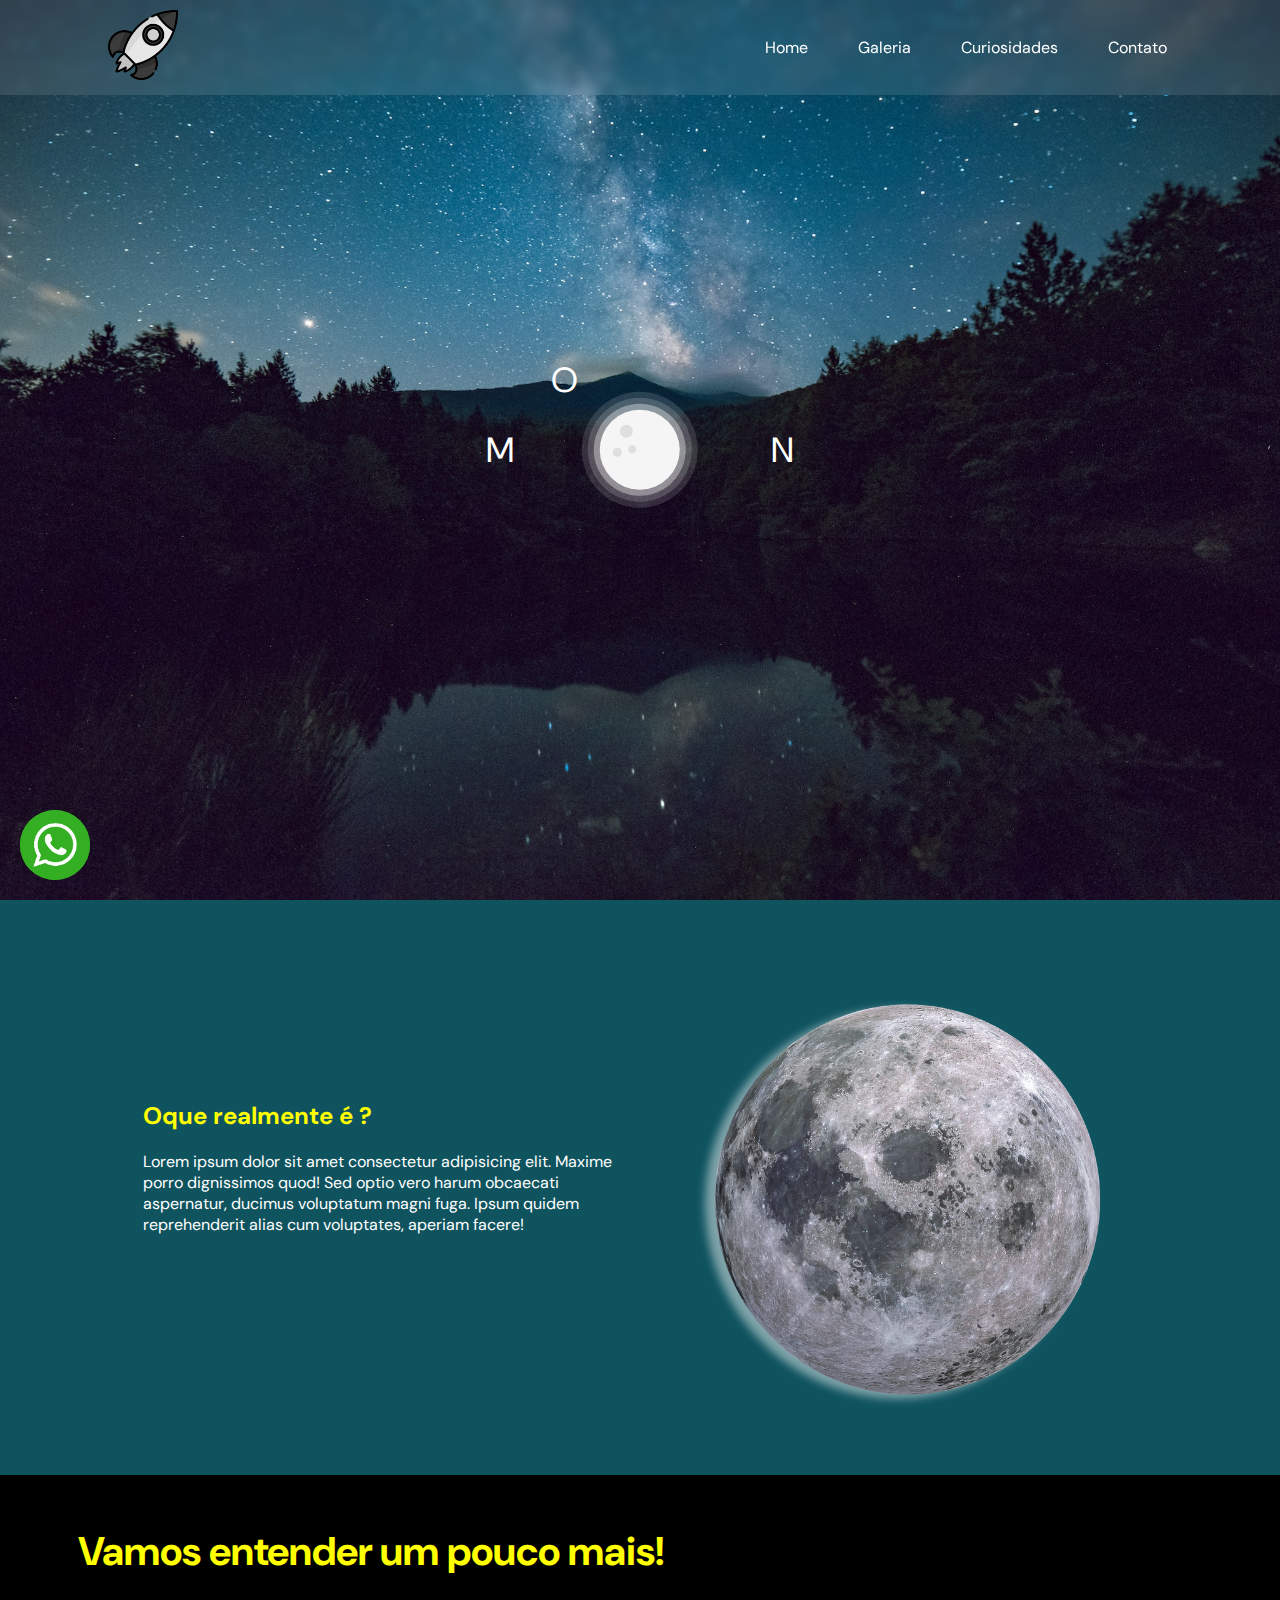
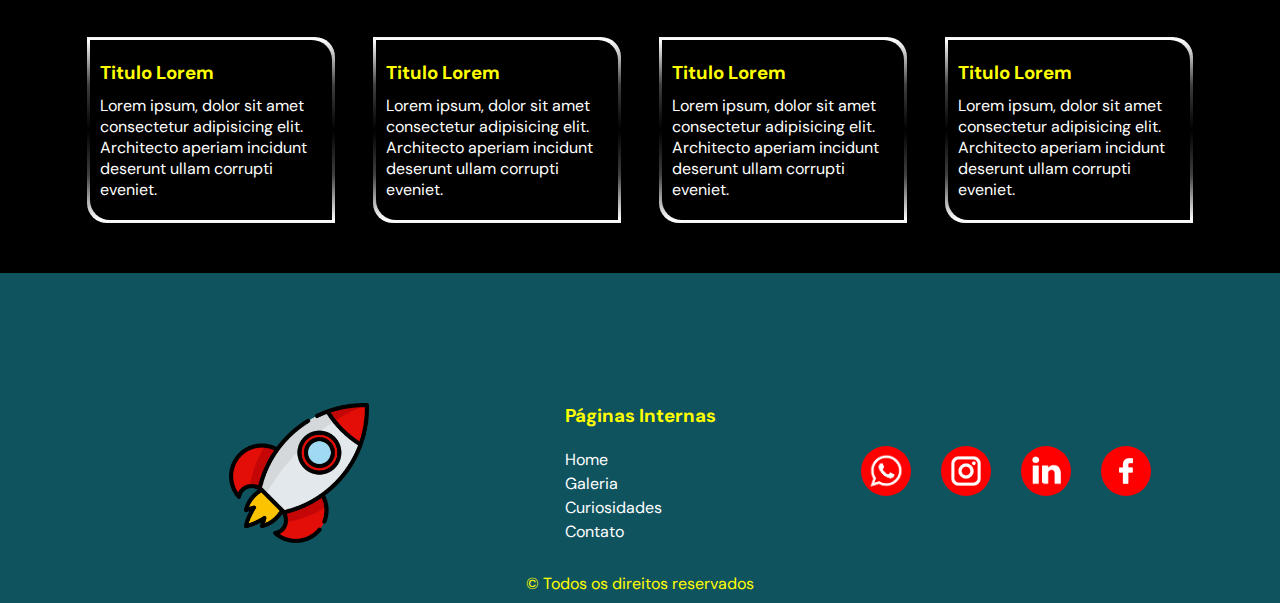
<file: index.html>
<!DOCTYPE html>
<html lang="pt-br">
  <head>
    <meta charset="UTF-8" />
    <link
      rel="shortcut icon"
      href="./img/fogueteLogo.png"
      type="image/x-icon"
    />
    <meta name="viewport" content="width=device-width, initial-scale=1.0" />
    <link
      href="https://fonts.googleapis.com/css2?family=DM+Sans:wght@400;700&family=Roboto:wght@300&family=Ubuntu:wght@700&display=swap"
      rel="stylesheet"
    />
    <link rel="stylesheet" href="./style/style-main/main.css" />
    <title>Space Moon</title>
  </head>
  <body>
    <header class="">
      <div class="container">
        <div class="logo">
          <a href="#">
            <img class="" src="./img/fogueteLogo.png" alt="" />
          </a>

          <div class="position">
            <label for="checkbox" class="hamburger">
              <input type="checkbox" id="checkbox" />
              <span class="line line-main"></span>
              <span class="line line-split"></span>
            </label>
          </div>

          <div class="menu">
            <ul>
              <li><a href="#">Home</a></li>
              <li><a href="./galeria.html">Galeria</a></li>
              <li><a href="./curiosidade.html">Curiosidades</a></li>
              <li><a href="./contato.html">Contato</a></li>
            </ul>
          </div>
        </div>
      </div>
    </header>

    <section id="principal">
      <div class="backg-moon">
        <div class="container">
          <main>
            <div class="box">
              <p class="letra letra-m">M</p>
              <div class="moon">
                <div class="orbit">
                  <p>O</p>
                </div>
              </div>
              <p class="letra letra-n">N</p>
            </div>
          </main>
        </div>
      </div>
    </section>
    <!--teste-->
    <section id="secundary">
      <div class="container">
        <div class="sec-div">
          <div class="lua-div">
            <img src="./img/lua.webp" alt="" />
          </div>
          <div class="textLua-div">
            <h2>Oque realmente é ?</h2>
            <p>
              Lorem ipsum dolor sit amet consectetur adipisicing elit. Maxime
              porro dignissimos quod! Sed optio vero harum obcaecati aspernatur,
              ducimus voluptatum magni fuga. Ipsum quidem reprehenderit alias
              cum voluptates, aperiam facere!
            </p>
          </div>
        </div>
      </div>
    </section>

    <section id="chamadas">
      <div class="container">
        <h2>Vamos entender um pouco mais!</h2>
        <div class="box-chamadas">
          <div class="chamada">
            <div class="text">
              <h3>Titulo Lorem</h3>
              <p>
                Lorem ipsum, dolor sit amet consectetur adipisicing elit.
                Architecto aperiam incidunt deserunt ullam corrupti eveniet.
              </p>
            </div>
          </div>

          <div class="chamada">
            <div class="text">
              <h3>Titulo Lorem</h3>
              <p>
                Lorem ipsum, dolor sit amet consectetur adipisicing elit.
                Architecto aperiam incidunt deserunt ullam corrupti eveniet.
              </p>
            </div>
          </div>

          <div class="chamada">
            <div class="text">
              <h3>Titulo Lorem</h3>
              <p>
                Lorem ipsum, dolor sit amet consectetur adipisicing elit.
                Architecto aperiam incidunt deserunt ullam corrupti eveniet.
              </p>
            </div>
          </div>

          <div class="chamada">
            <div class="text">
              <h3>Titulo Lorem</h3>
              <p>
                Lorem ipsum, dolor sit amet consectetur adipisicing elit.
                Architecto aperiam incidunt deserunt ullam corrupti eveniet.
              </p>
            </div>
          </div>

          <!--  ESTE CAMPO É PARA MOSTRAR QUE O SITE PERMITE ADIÇÃO DE CONTEUDO, MANTENDO A RESPONSIVIDADE

          <div class="chamada">
            <div class="text">
              <h3>Titulo Lorem</h3>
              <p>
                Lorem ipsum, dolor sit amet consectetur adipisicing elit.
                Architecto aperiam incidunt deserunt ullam corrupti eveniet.
              </p>
            </div>
          </div>

          <div class="chamada">
            <div class="text">
              <h3>Titulo Lorem</h3>
              <p>
                Lorem ipsum, dolor sit amet consectetur adipisicing elit.
                Architecto aperiam incidunt deserunt ullam corrupti eveniet.
              </p>
            </div>
          </div>

          <div class="chamada">
            <div class="text">
              <h3>Titulo Lorem</h3>
              <p>
                Lorem ipsum, dolor sit amet consectetur adipisicing elit.
                Architecto aperiam incidunt deserunt ullam corrupti eveniet.
              </p>
            </div>
          </div>

          <div class="chamada">
            <div class="text">
              <h3>Titulo Lorem</h3>
              <p>
                Lorem ipsum, dolor sit amet consectetur adipisicing elit.
                Architecto aperiam incidunt deserunt ullam corrupti eveniet.
              </p>
            </div>
          </div>

         -->
        </div>
      </div>
    </section>

    <footer>
      <div class="container">
        <div class="top">
          <div class="logo-footer">
            <img src="./img/fogueteLogo.png" alt="" />
          </div>
          <div class="paginas-footer">
            <h3>Páginas Internas</h3>
            <ul>
              <li><a href="">Home</a></li>
              <li><a href="">Galeria</a></li>
              <li><a href="">Curiosidades</a></li>
              <li><a href="">Contato</a></li>
            </ul>
          </div>
          <div class="links-externos">
            <ul>
              <li>
                <a href=""><img src="./img/WhatsAoo.png" alt="" /></a>
              </li>
              <li>
                <a href=""
                  ><img
                    style="padding: 0.3rem"
                    src="./img/instagram.png"
                    alt=""
                /></a>
              </li>
              <li>
                <a href=""><img src="./img/linkedin.png" alt="" /></a>
              </li>
              <li>
                <a href=""
                  ><img style="padding: 0.9rem" src="./img/facebook.png" alt=""
                /></a>
              </li>
            </ul>
          </div>
          <div class="bottom">
            <p>© Todos os direitos reservados</p>
          </div>
        </div>
      </div>

      <div class="botao-flutuante">
        <div class="fundo-zap"></div>
        <div class="zap">
          <a href="https://api.whatsapp.com/send?phone=5514996876751&text=Trabalho%20PW">
            <img src="./img/WhatsAoo.png" alt="" />
          </a>
        </div>
      </div>
    </footer>
    <script src="./js/header.js"></script>
  </body>
</html>
</file>
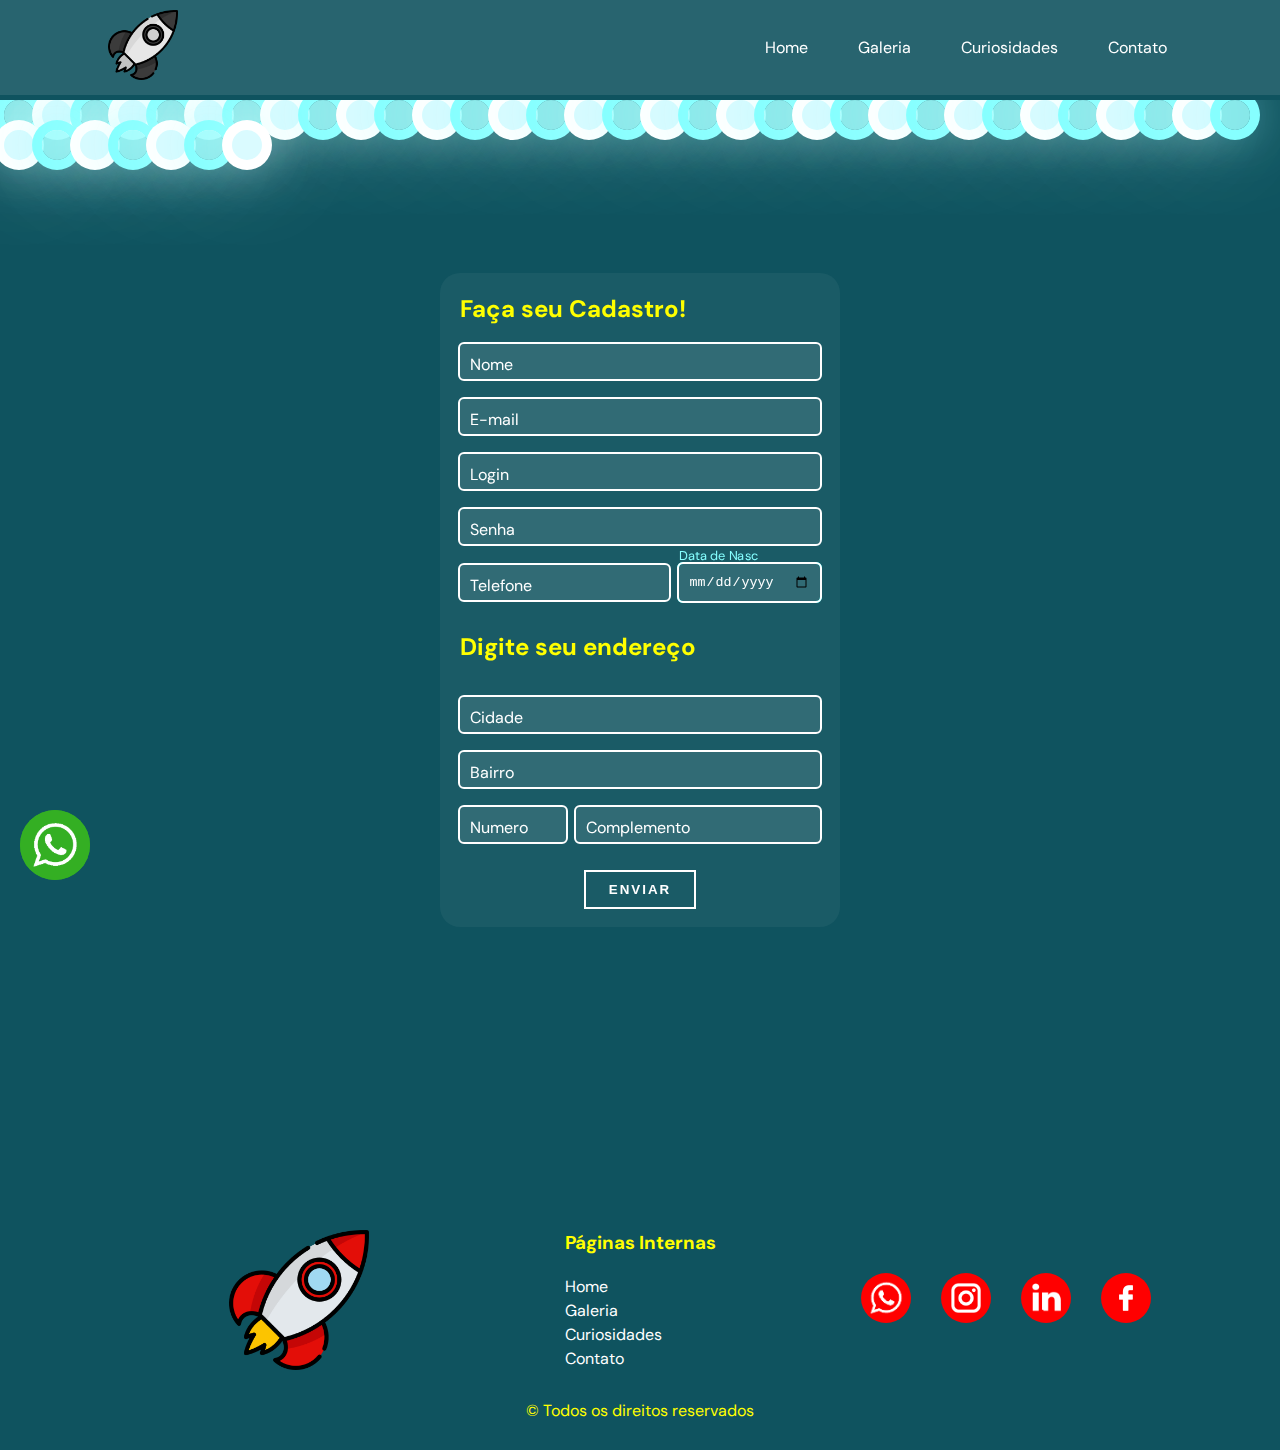
<file: contato.html>
<!DOCTYPE html>
<html lang="pt-br">
  <head>
    <meta charset="UTF-8" />
    <meta name="viewport" content="width=device-width, initial-scale=1.0" />
    <link
      href="https://fonts.googleapis.com/css2?family=DM+Sans:wght@400;700&family=Roboto:wght@300&family=Ubuntu:wght@700&display=swap"
      rel="stylesheet"
    />
    <link rel="stylesheet" href="./style/style-contato/contato.css" />

    <title>Contato</title>
  </head>
  <body>
    <header>
      <div class="container">
        <div class="logo">
          <a href="./index.html">
            <img src="./img/fogueteLogo.png" alt="" />
          </a>

          <div class="position">
            <label for="checkbox" class="hamburger">
              <input type="checkbox" id="checkbox" />
              <span class="line line-main"></span>
              <span class="line line-split"></span>
            </label>
          </div>

          <div class="menu">
            <ul>
              <li><a href="./index.html">Home</a></li>
              <li><a href="/galeria.html">Galeria</a></li>
              <li><a href="./curiosidade.html">Curiosidades</a></li>
              <li><a href="./contato.html">Contato</a></li>
            </ul>
          </div>
        </div>
      </div>
    </header>

    <section>
      <div class="boxAnimation">
        <div class="bubbles">
          <span style="--i: 11"></span>
          <span style="--i: 12"></span>
          <span style="--i: 24"></span>
          <span style="--i: 10"></span>
          <span style="--i: 14"></span>
          <span style="--i: 23"></span>
          <span style="--i: 18"></span>
          <span style="--i: 16"></span>
          <span style="--i: 19"></span>
          <span style="--i: 20"></span>
          <span style="--i: 22"></span>
          <span style="--i: 25"></span>
          <span style="--i: 18"></span>
          <span style="--i: 21"></span>
          <span style="--i: 15"></span>
          <span style="--i: 13"></span>
          <span style="--i: 26"></span>
          <span style="--i: 17"></span>
          <span style="--i: 13"></span>
          <span style="--i: 28"></span>
          <span style="--i: 11"></span>
          <span style="--i: 12"></span>
          <span style="--i: 24"></span>
          <span style="--i: 10"></span>
          <span style="--i: 14"></span>
          <span style="--i: 23"></span>
          <span style="--i: 18"></span>
          <span style="--i: 16"></span>
          <span style="--i: 19"></span>
          <span style="--i: 20"></span>
          <span style="--i: 22"></span>
          <span style="--i: 25"></span>
          <span style="--i: 18"></span>
          <span style="--i: 21"></span>
          <span style="--i: 15"></span>
          <span style="--i: 13"></span>
          <span style="--i: 26"></span>
          <span style="--i: 17"></span>
          <span style="--i: 13"></span>
          <span style="--i: 28"></span>
        </div>
      </div>

      <div class="formulario">
        <div class="boxform">
          <h2>Faça seu Cadastro!</h2>

          <form action="">
            <div class="dados">
              <div class="input-group">
                <input type="text" required class="name input" />
                <label class="input-label" for="">Nome</label>
              </div>
              <div class="input-group">
                <input type="text" required class="email input" />
                <label class="input-label" for="">E-mail</label>
              </div>
              <div class="input-group">
                <input type="text" required class="login input" />
                <label class="input-label" for="">Login</label>
              </div>
              <div class="input-group">
                <input type="password" required class="senha input" />
                <label class="input-label" for="">Senha</label>
              </div>
              <div class="inputBox">
                <div class="input-group">
                  <input type="text" required class="telefone input" />
                  <label class="input-label" for="">Telefone</label>
                </div>
                <div class="input-group">
                  <label class="input-label" required for=""
                    >Data de Nasc</label
                  >
                  <input type="date" class="dataNasc input" />
                </div>
              </div>
            </div>

            <h2>Digite seu endereço</h2>
            <div class="endereco">
              <div class="input-group">
                <input type="text" required class="Cidade input" />
                <label class="input-label" for="">Cidade</label>
              </div>
              <div class="input-group">
                <input type="text" required class="bairro input" />
                <label class="input-label" for="">Bairro</label>
              </div>
              <div class="inputBox">
                <div class="input-group">
                  <input type="text" required class="numero input" />
                  <label class="input-label" for="">Numero</label>
                </div>
                <div class="input-group">
                  <input type="text" required class="complemento input" />
                  <label class="input-label" for="">Complemento</label>
                </div>
              </div>
            </div>

            <button>ENVIAR</button>
          </form>
        </div>
      </div>
    </section>

    <footer>
      <div class="container">
        <div class="top">
          <div class="logo-footer">
            <img src="./img/fogueteLogo.png" alt="" />
          </div>
          <div class="paginas-footer">
            <h3>Páginas Internas</h3>
            <ul>
              <li><a href="">Home</a></li>
              <li><a href="">Galeria</a></li>
              <li><a href="">Curiosidades</a></li>
              <li><a href="">Contato</a></li>
            </ul>
          </div>
          <div class="links-externos">
            <ul>
              <li>
                <a href=""><img src="./img/WhatsAoo.png" alt="" /></a>
              </li>
              <li>
                <a href=""
                  ><img
                    style="padding: 0.3rem"
                    src="./img/instagram.png"
                    alt=""
                /></a>
              </li>
              <li>
                <a href=""><img src="./img/linkedin.png" alt="" /></a>
              </li>
              <li>
                <a href=""
                  ><img style="padding: 0.9rem" src="./img/facebook.png" alt=""
                /></a>
              </li>
            </ul>
          </div>
          <div class="bottom">
            <p>© Todos os direitos reservados</p>
          </div>
        </div>
      </div>
      <div class="botao-flutuante">
        <div class="fundo-zap"></div>
        <div class="zap">
          <a
            href="https://api.whatsapp.com/send?phone=5514996876751&text=Trabalho%20PW"
          >
            <img src="./img/WhatsAoo.png" alt="" />
          </a>
        </div>
      </div>
    </footer>

    <script src="./js/header.js"></script>
  </body>
</html>
</file>
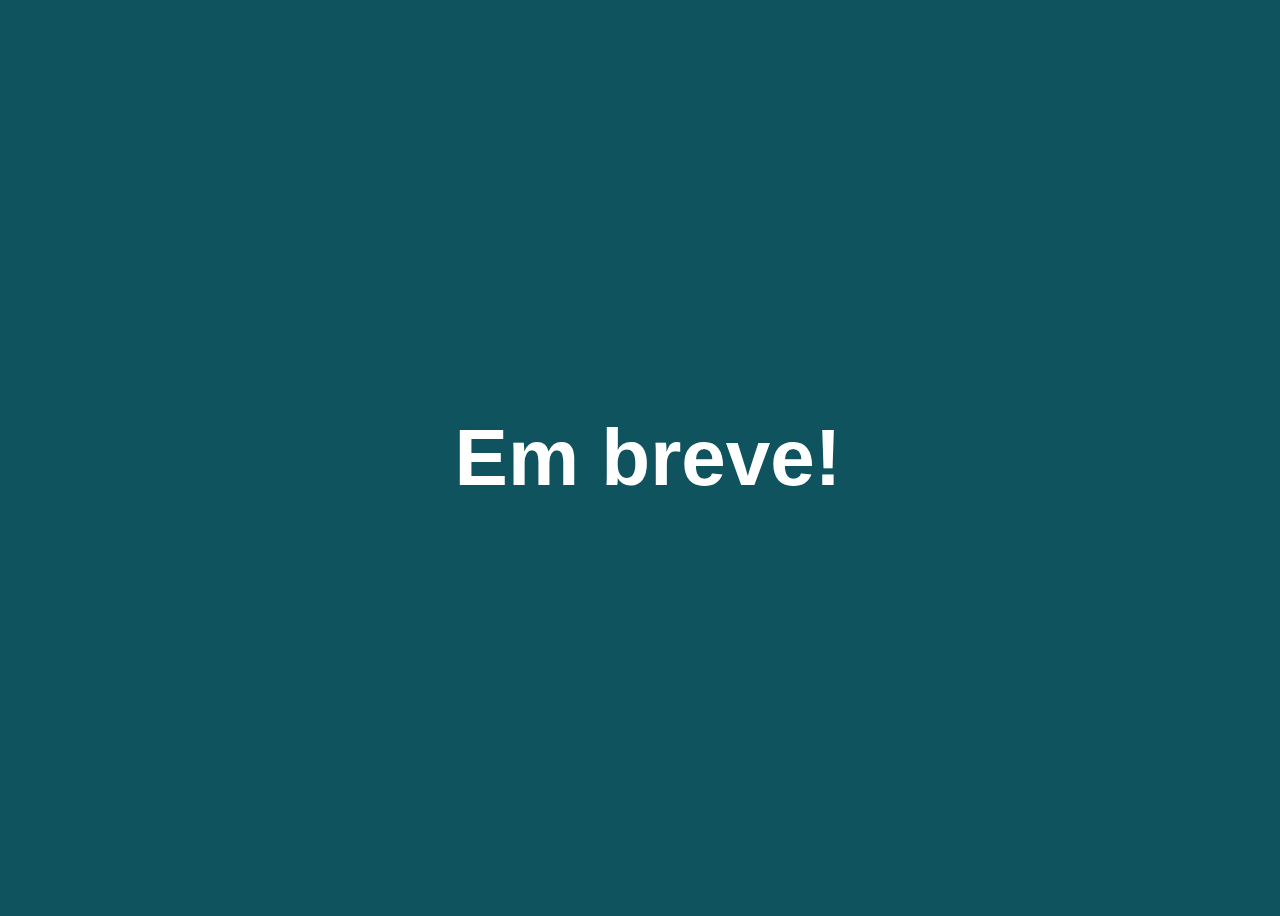
<file: curiosidade.html>
<!DOCTYPE html>
<html lang="pt-br">
<head>
  <meta charset="UTF-8">
  <meta http-equiv="X-UA-Compatible" content="IE=edge">
  <meta name="viewport" content="width=device-width, initial-scale=1.0">
  <title>Curiosidade</title>

  <style>
    body{
      width: 100%;
      height: 100vh;

      display: flex;
      align-items: center;
      justify-content: center;

      background-color: rgb(15, 83, 95);
    }

    a{
      text-decoration: none;
    }

    h1{
      font-size: 5rem;
      font-family: Arial, Helvetica, sans-serif;

      color: white;
    }
  </style>
</head>
<body>

  <a href=""><h1>Em breve!</h1></a>
  
  <script src="./js/breve.js"></script>
</body>
</html>
</file>
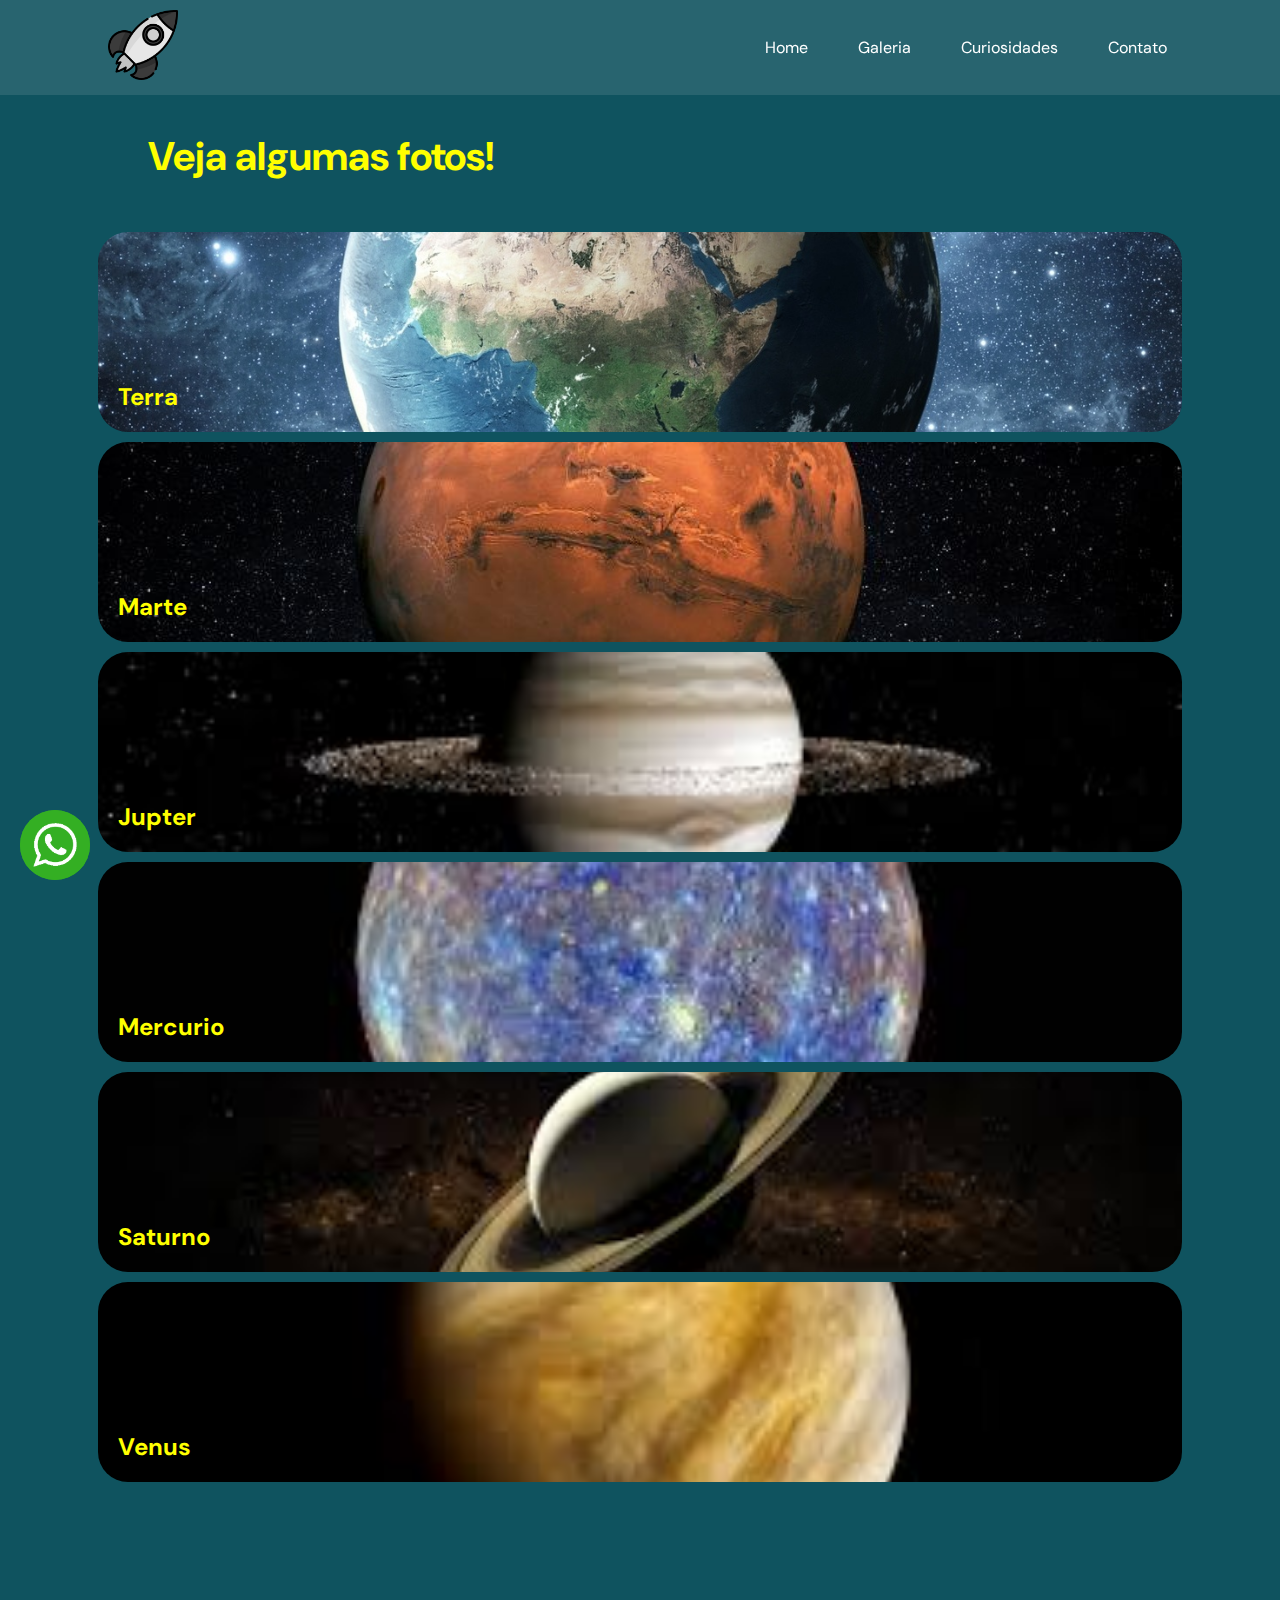
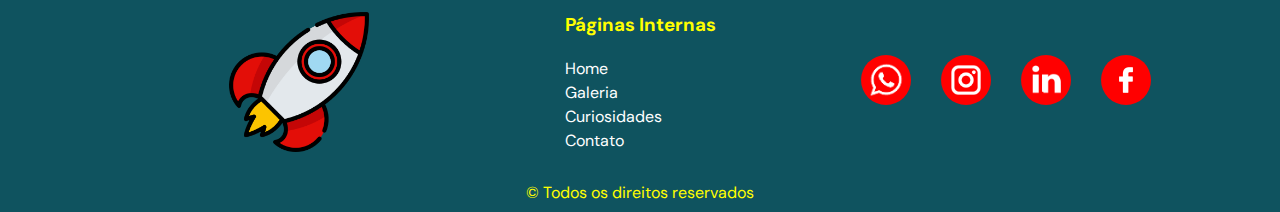
<file: galeria.html>
<!DOCTYPE html>
<html lang="pt-br">
  <head>
    <meta charset="UTF-8" />
    <link
      rel="shortcut icon"
      href="./img/fogueteLogo.png"
      type="image/x-icon"
    />
    <meta name="viewport" content="width=device-width, initial-scale=1.0" />
    <link
      href="https://fonts.googleapis.com/css2?family=DM+Sans:wght@400;700&family=Roboto:wght@300&family=Ubuntu:wght@700&display=swap"
      rel="stylesheet"
    />
    <link rel="stylesheet" href="./style/style-galeria/galeria.css" />
    <title>Galeria</title>
  </head>
  <body>
    <header class="">
      <div class="container">
        <div class="logo">
          <a href="#">
            <img class="" src="./img/fogueteLogo.png" alt="" />
          </a>

          <div class="position">
            <label for="checkbox" class="hamburger">
              <input type="checkbox" id="checkbox" />
              <span class="line line-main"></span>
              <span class="line line-split"></span>
            </label>
          </div>

          <div class="menu">
            <ul>
              <li><a href="./index.html">Home</a></li>
              <li><a href="./galeria.html">Galeria</a></li>
              <li><a href="./curiosidade.html">Curiosidades</a></li>
              <li><a href="./contato.html">Contato</a></li>
            </ul>
          </div>
        </div>
      </div>
    </header>

    <section id="galeria">
      <div class="container">
        <h1>Veja algumas fotos!</h1>
        <div class="cards-imagens">
          <div class="group-card">
            <div class="card">
              <h2>Terra</h2>
            </div>

            <div class="modal-card escondido">
              <ul class="slider">
                <li>
                  <input type="radio" id="slide1" name="slide1" checked />
                  <label for="slide1"> 1 </label>
                  <img src="./img/planetas/terra-1.webp" />
                </li>
                <li>
                  <input type="radio" id="slide2" name="slide1" checked />
                  <label for="slide2"> 2 </label>
                  <img src="./img/planetas/terra-2.jpg" />
                </li>
                <li>
                  <input type="radio" id="slide3" name="slide1" checked />
                  <label for="slide3"> 3 </label>
                  <img src="./img/planetas/terra-3.jpg" />
                </li>
              </ul>
            </div>
          </div>
          
          <div class="group-card">
            <div class="card">
              <h2 color="white">Marte</h2>
            </div>

            <div class="modal-card escondido">
              <ul class="slider">
                <li>
                  <input type="radio" id="slide4" name="slide2" checked />
                  <label for="slide4"> 1 </label>
                  <img src="./img/planetas/marte-1.jpg" />
                </li>
                <li>
                  <input type="radio" id="slide5" name="slide2"/>
                  <label for="slide5"> 2 </label>
                  <img src="./img/planetas/marte-2.jpg" />
                </li>
                <li>
                  <input type="radio" id="slide6" name="slide2"/>
                  <label for="slide6"> 3 </label>
                  <img src="./img/planetas/marte-3.jpg" />
                </li>
              </ul>
            </div>
          </div>

          <div class="group-card">
            <div class="card">
              <h2>Jupter</h2>
            </div>

            <div class="modal-card escondido">
              <ul class="slider">
                <li>
                  <input type="radio" id="slide7" name="slide3" checked />
                  <label for="slide7"> 1 </label>
                  <img src="./img/planetas/jupter-1.jpg" />
                </li>
                <li>
                  <input type="radio" id="slide8" name="slide3" checked />
                  <label for="slide8"> 2 </label>
                  <img src="./img/planetas/jupter-2.jpg" />
                </li>
                <li>
                  <input type="radio" id="slide9" name="slide3" checked />
                  <label for="slide9"> 3 </label>
                  <img src="./img/planetas/jupter-3.jpg" />
                </li>
              </ul>
            </div>
          </div>

          <div class="group-card">
            <div class="card">
              <h2>Mercurio</h2>
            </div>

            <div class="modal-card escondido">
              <ul class="slider">
                <li>
                  <input type="radio" id="slide10" name="slide4" checked />
                  <label for="slide10"> 1 </label>
                  <img src="./img/planetas/mercurio-1.jpg" />
                </li>
                <li>
                  <input type="radio" id="slide11" name="slide4" checked />
                  <label for="slide11"> 2 </label>
                  <img src="./img/planetas/mercurio-2.jpg" />
                </li>
                <li>
                  <input type="radio" id="slide12" name="slide4" checked />
                  <label for="slide12"> 3 </label>
                  <img src="./img/planetas/mercurio-3.jpg" />
                </li>
              </ul>
            </div>
          </div>

          <div class="group-card">
            <div class="card">
              <h2>Saturno</h2>
            </div>

            <div class="modal-card escondido">
              <ul class="slider">
                <li>
                  <input type="radio" id="slide14" name="slide5" checked />
                  <label for="slide14"> 1 </label>
                  <img src="./img/planetas/saturno-1.jpg" />
                </li>
                <li>
                  <input type="radio" id="slide15" name="slide5" checked />
                  <label for="slide15"> 2 </label>
                  <img src="./img/planetas/saturno-2.jpg" />
                </li>
                <li>
                  <input type="radio" id="slide16" name="slide5" checked />
                  <label for="slide16"> 3 </label>
                  <img src="./img/planetas/saturno-3.jpg" />
                </li>
              </ul>
            </div>
          </div>

          <div class="group-card">
            <div class="card">
              <h2>Venus</h2>
            </div>

            <div class="modal-card escondido">
              <ul class="slider">
                <li>
                  <input type="radio" id="slide17" name="slide6" checked />
                  <label for="slide17"> 1 </label>
                  <img src="./img/planetas/venus-1.jpg" />
                </li>
                <li>
                  <input type="radio" id="slide18" name="slide6" checked />
                  <label for="slide18"> 2 </label>
                  <img src="./img/planetas/venus-2.jpg" />
                </li>
                <li>
                  <input type="radio" id="slide19" name="slide6" checked />
                  <label for="slide19"> 3 </label>
                  <img src="./img/planetas/venus-3.jpg" />
                </li>
              </ul>
            </div>
          </div>

        </div>
      </div>
    </section>

    <footer>
      <div class="container">
        <div class="top">
          <div class="logo-footer">
            <img src="./img/fogueteLogo.png" alt="" />
          </div>
          <div class="paginas-footer">
            <h3>Páginas Internas</h3>
            <ul>
              <li><a href="">Home</a></li>
              <li><a href="">Galeria</a></li>
              <li><a href="">Curiosidades</a></li>
              <li><a href="">Contato</a></li>
            </ul>
          </div>
          <div class="links-externos">
            <ul>
              <li>
                <a href=""><img src="./img/WhatsAoo.png" alt="" /></a>
              </li>
              <li>
                <a href=""
                  ><img
                    style="padding: 0.3rem"
                    src="./img/instagram.png"
                    alt=""
                /></a>
              </li>
              <li>
                <a href=""><img src="./img/linkedin.png" alt="" /></a>
              </li>
              <li>
                <a href=""
                  ><img style="padding: 0.9rem" src="./img/facebook.png" alt=""
                /></a>
              </li>
            </ul>
          </div>
          <div class="bottom">
            <p>© Todos os direitos reservados</p>
          </div>
        </div>
      </div>

      <div class="botao-flutuante">
        <div class="fundo-zap"></div>
        <div class="zap">
          <a
            href="https://api.whatsapp.com/send?phone=5514996876751&text=Trabalho%20PW"
          >
            <img src="./img/WhatsAoo.png" alt="" />
          </a>
        </div>
      </div>
    </footer>
    <script src="./js/header.js"></script>
    <script src="./js/galeria.js"></script>
  </body>
</html>
</file>
<file: style/style-main/main.css>
@charset "UTF-8";
:root {
  font-size: 62.5%;
}

*,
*::before,
*::after {
  margin: 0;
  padding: 0;
  box-sizing: border-box;
}

body {
  width: 100%;
  height: 100vh;
  font-size: 1.6rem;
  font-family: "DM Sans", sans-serif;
  background-color: rgb(15, 83, 95);
}

ul {
  list-style: none;
}

a {
  text-decoration: none;
}

.container {
  max-width: 1124px;
  width: 100%;
  margin: 0 auto;
}

header {
  background-color: rgba(247, 247, 247, 0.1098039216);
  position: fixed;
  top: 0;
  width: 100%;
  -webkit-backdrop-filter: blur(0.5rem);
          backdrop-filter: blur(0.5rem);
  z-index: 100;
}
header .logo {
  display: flex;
  justify-content: space-between;
  align-items: center;
}
header .logo img {
  width: 9rem;
  padding: 1rem;
  margin-left: 2rem;
  filter: grayscale(10);
}
header .menu ul {
  display: flex;
  gap: 2rem;
  margin-right: 2rem;
}
header .menu ul li a {
  color: rgb(255, 255, 255);
  padding-inline: 1.5rem;
  padding-bottom: 3.2rem;
  border-bottom: 0.5rem solid transparent;
  transition: all 500ms;
}
header .menu ul li a:hover {
  color: yellow;
  border-color: yellow;
}
header .menu_excondido ul {
  display: flex;
  gap: 2rem;
  margin-right: 2rem;
}
header .menu_excondido ul li a {
  color: rgb(255, 255, 255);
  padding-inline: 1.5rem;
  padding-bottom: 3.2rem;
  border-bottom: 0.5rem solid transparent;
  transition: all 500ms;
}
header .menu_excondido ul li a:hover {
  color: yellow;
  border-color: yellow;
}

@media (max-width: 600px) {
  .hd-expanded {
    background-color: transparent;
    -webkit-backdrop-filter: blur(0rem);
            backdrop-filter: blur(0rem);
  }
  header {
    height: 9rem;
  }
  header .position {
    position: fixed;
    top: 3rem;
    right: 4rem;
  }
  header .menu_excondido {
    position: fixed;
    top: 0;
    left: 0;
    width: 80%;
    height: 100vh;
    display: flex;
    justify-content: center;
    align-items: center;
    background-color: rgba(0, 0, 0, 0.95);
  }
  header .menu_excondido ul {
    flex-direction: column;
    gap: 4rem;
    text-align: center;
  }
  header .menu_excondido ul li a {
    padding-inline: 1.5rem;
    padding-bottom: 0.5rem;
    border-bottom: 0.5rem solid transparent;
  }
  header .menu {
    position: fixed;
    top: 0;
    left: 0;
    width: 80%;
    height: 100vh;
    display: flex;
    justify-content: center;
    align-items: center;
    background-color: rgba(247, 247, 247, 0.1098039216);
    display: none;
  }
  header .menu ul {
    flex-direction: column;
    gap: 4rem;
    text-align: center;
  }
  header .menu ul li a {
    padding-inline: 1.5rem;
    padding-bottom: 0.5rem;
    border-bottom: 0.5rem solid transparent;
  }
  header .logo-expanded img {
    display: none;
  }
}
/*Item do menu mobile*/
#checkbox {
  display: none;
}

.position {
  display: none;
}

.hamburger {
  position: relative;
  display: flex;
  align-items: center;
  padding: 10px;
  cursor: pointer;
}

.line {
  position: absolute;
  width: 30px;
  /*Altero o tamanho da linha superior e inferior*/
}

.line-main::before, .line-main::after,
.line-split::before, .line-split::after {
  content: "";
  position: absolute;
  width: inherit;
  height: 3px; /*AUMENTA A LARGURA DAS LINHAS*/
  background-color: #fff;
}

.line-main::before {
  transform: translateY(-11px); /* AUMENTA A DISTANCIA ENTRE AS LINHAS*/
}

.line-main::after {
  transform: translateY(11px); /* AUMENTA A DISTANCIA ENTRE AS LINHAS*/
}

.line-split::before,
.line-split::after {
  width: 15px; /*AUMENTA O TAMANHO DA LINHA DO MEIO*/
  transition: transform 0.5s, opacity 0.5s;
}

.line-split::after {
  transform: translateX(15px); /* A distancia da linha centrar AFTER ou a que está a direira*/
}

#checkbox:checked ~ .line-main::before {
  transform: rotate(45deg);
}

#checkbox:checked ~ .line-main::after {
  transform: rotate(-45deg);
}

#checkbox:checked ~ .line-split::before {
  transform: translateX(-10px); /* AUMENTA A DISTANCIA DAS LINHAS CENTRAIS QUANDO SOMEM*/
  opacity: 0;
}

#checkbox:checked ~ .line-split::after {
  transform: translateX(20px); /* AUMENTA A DISTANCIA DAS LINHAS CENTRAIS QUANDO SOMEM*/
  opacity: 0;
}

@media (max-width: 600px) {
  .position {
    display: block;
  }
}
@-webkit-keyframes animate {
  0% {
    transform: translateY(170vh) scale(0);
  }
  100% {
    transform: translateY(-10vh) scale(0.5);
  }
}
@keyframes animate {
  0% {
    transform: translateY(170vh) scale(0);
  }
  100% {
    transform: translateY(-10vh) scale(0.5);
  }
}
@-webkit-keyframes spin {
  100% {
    transform: rotate(360deg);
  }
}
@keyframes spin {
  100% {
    transform: rotate(360deg);
  }
}
@-webkit-keyframes zap {
  0% {
    transform: scale(1);
    opacity: 1;
  }
  100% {
    transform: scale(1.3);
    opacity: 0.2;
  }
}
@keyframes zap {
  0% {
    transform: scale(1);
    opacity: 1;
  }
  100% {
    transform: scale(1.3);
    opacity: 0.2;
  }
}
#principal .backg-moon {
  background-image: url(../../img/backg-main.jpg);
  background-size: cover;
  background-repeat: no-repeat;
  background-position: top;
  background-attachment: fixed;
  position: relative;
  z-index: -2;
  width: 100%;
  height: 100vh;
}
#principal .backg-moon main .box {
  height: 31.25rem;
  width: 31.25rem;
  position: absolute;
  transform: translate(-50%, -50%);
  top: 50%;
  left: 50%;
  color: white;
}
#principal .backg-moon main p.letra {
  font-size: 3.5rem;
  position: absolute;
  transform: translateY(-50%);
  top: 50%;
}
#principal .backg-moon main .letra-m {
  left: 0.2rem;
}
#principal .backg-moon main .letra-n {
  right: 0.2rem;
}
#principal .backg-moon main .moon {
  background-color: #f5f5f5;
  height: 8rem;
  width: 8rem;
  border-radius: 50%;
  position: absolute;
  margin: auto;
  left: 0;
  right: 0;
  top: 0;
  bottom: 0;
  box-shadow: 0 0 0 0.6rem rgba(255, 255, 255, 0.356), 0 0 0 1.2rem rgba(255, 255, 255, 0.164), 0 0 0 1.8rem rgba(255, 255, 255, 0.137);
}
#principal .backg-moon main .moon::after {
  position: absolute;
  content: "";
  background-color: #dfdfdf;
  height: 0.9rem;
  width: 0.9rem;
  border-radius: 50%;
  top: 3.75rem;
  left: 1.25rem;
  box-shadow: 0.9rem -2.1rem 0 0.2rem #dfdfdf, 1.5rem -0.3rem 0 -0.06rem #dfdfdf;
}
#principal .backg-moon main .orbit {
  height: 18.75rem;
  width: 18.75rem;
  border-radius: 50%;
  position: absolute;
  left: -5.2rem;
  bottom: -5.2rem;
  -webkit-animation: spin 8s infinite linear;
          animation: spin 8s infinite linear;
}
#principal .backg-moon main .orbit p {
  position: absolute;
  font-size: 3.5rem;
  top: 0.25rem;
  left: 0.25rem;
}

#secundary {
  background-color: rgb(15, 83, 95);
  width: 100%;
  padding-bottom: 4rem;
}
#secundary .sec-div {
  display: flex;
  flex-direction: row-reverse;
  justify-content: space-evenly;
  padding-inline: 2rem;
}
@media (max-width: 60rem) {
  #secundary .sec-div {
    flex-direction: column;
    align-items: center;
  }
}
#secundary .sec-div .lua-div {
  margin-top: 8rem;
}
#secundary .sec-div .lua-div img {
  max-width: 45rem;
  width: 100%;
  filter: drop-shadow(-1rem 0.4rem 0.4rem rgba(255, 255, 255, 0.466));
}
#secundary .sec-div .textLua-div {
  display: flex;
  flex-direction: column;
  justify-content: center;
  width: 100%;
  max-width: 50rem;
}
#secundary .sec-div .textLua-div h2 {
  color: yellow;
  margin-bottom: 2rem;
}
#secundary .sec-div .textLua-div p {
  color: rgb(255, 255, 255);
}

#chamadas {
  background-color: #000;
  padding: 5rem 1rem;
}
#chamadas h2 {
  color: yellow;
  font-size: 4rem;
}
#chamadas .box-chamadas {
  width: 100%;
  display: flex;
  justify-content: space-between;
  align-items: center;
  margin-top: 6rem;
  flex-wrap: wrap;
  gap: 2rem;
}
#chamadas .box-chamadas .chamada {
  width: 100%;
  max-width: 22%;
  margin: 0 auto;
  border: 3px solid rgba(0, 0, 0, 0);
  border-radius: 0 20px 0;
  background: linear-gradient(0deg, white, rgba(255, 255, 255, 0.25), transparent, rgba(255, 255, 255, 0.25), white);
}
@media (max-width: 881px) {
  #chamadas .box-chamadas .chamada {
    max-width: 48%;
  }
}
@media (max-width: 519px) {
  #chamadas .box-chamadas .chamada {
    max-width: 100%;
  }
}
#chamadas .box-chamadas .chamada .text {
  background-color: #000;
  width: 100%;
  height: 100%;
  padding: 2rem 1rem;
  border-radius: 0 20px 0;
}
#chamadas .box-chamadas .chamada h3 {
  color: yellow;
  margin-bottom: 1rem;
}
#chamadas .box-chamadas .chamada p {
  color: rgb(255, 255, 255);
}

footer {
  width: 100%;
  background-color: rgb(15, 83, 95);
  padding-top: 10rem;
  padding-bottom: 3rem;
  padding-inline: 1rem;
  display: flex;
  flex-direction: column;
  justify-content: space-between;
  position: absolute;
  z-index: 10;
}
footer .container {
  width: 100%;
  height: 100%;
}
footer .top {
  width: 100%;
  height: 20rem;
  display: flex;
  justify-content: space-between;
  flex-wrap: wrap;
}
footer .top .paginas-footer,
footer .top .links-externos,
footer .top .logo-footer {
  height: 100%;
  background-color: rgb(15, 83, 95);
  display: flex;
  justify-content: center;
  align-items: center;
  margin: 0 auto;
}
footer .top .logo-footer {
  width: 35rem;
}
footer .top .logo-footer img {
  width: 40%;
}
footer .top .paginas-footer {
  flex-direction: column;
  align-items: flex-start;
  width: 20rem;
}
footer .top .paginas-footer h3 {
  color: yellow;
  margin-bottom: 2rem;
}
footer .top .paginas-footer a {
  color: rgb(255, 255, 255);
  line-height: 1.5;
}
footer .top .paginas-footer a:hover {
  text-decoration: underline;
}
footer .top .links-externos {
  width: 30rem;
}
footer .top .links-externos ul {
  display: flex;
  gap: 3rem;
}
footer .top .links-externos img {
  width: 5rem;
  height: 5rem;
  border-radius: 50%;
  background-color: red;
  transition: all 0.7ms;
}
footer .top .links-externos img:hover {
  transform: scale(1.2);
  background-color: rgb(180, 0, 0);
}
footer .top .bottom {
  width: 100%;
  height: 10%;
  text-align: center;
  color: yellow;
}
footer .botao-flutuante {
  position: fixed;
  bottom: 2rem;
  left: 2rem;
  display: flex;
  justify-content: center;
  align-items: center;
}
footer .botao-flutuante .fundo-zap {
  position: absolute;
  width: 7rem;
  height: 7rem;
  background-color: #34af23;
  border-radius: 50%;
  -webkit-animation: zap 2s infinite linear;
          animation: zap 2s infinite linear;
}
footer .botao-flutuante .zap {
  position: relative;
  width: 7rem;
  height: 7rem;
  background-color: #34af23;
  border-radius: 50%;
}
footer .botao-flutuante .zap:hover {
  cursor: pointer;
}
footer .botao-flutuante .zap a {
  display: flex;
  justify-content: center;
  align-items: center;
}
footer .botao-flutuante .zap img {
  width: 100%;
  height: 100%;
}/*# sourceMappingURL=main.css.map */
</file>
<file: style/style-contato/contato.css>
@charset "UTF-8";
:root {
  font-size: 62.5%;
}

*,
*::before,
*::after {
  margin: 0;
  padding: 0;
  box-sizing: border-box;
}

body {
  width: 100%;
  height: 100vh;
  font-size: 1.6rem;
  font-family: "DM Sans", sans-serif;
  background-color: rgb(15, 83, 95);
}

ul {
  list-style: none;
}

a {
  text-decoration: none;
}

.container {
  max-width: 1124px;
  width: 100%;
  margin: 0 auto;
}

header {
  background-color: rgba(247, 247, 247, 0.1098039216);
  position: fixed;
  top: 0;
  width: 100%;
  -webkit-backdrop-filter: blur(0.5rem);
          backdrop-filter: blur(0.5rem);
  z-index: 100;
}
header .logo {
  display: flex;
  justify-content: space-between;
  align-items: center;
}
header .logo img {
  width: 9rem;
  padding: 1rem;
  margin-left: 2rem;
  filter: grayscale(10);
}
header .menu ul {
  display: flex;
  gap: 2rem;
  margin-right: 2rem;
}
header .menu ul li a {
  color: rgb(255, 255, 255);
  padding-inline: 1.5rem;
  padding-bottom: 3.2rem;
  border-bottom: 0.5rem solid transparent;
  transition: all 500ms;
}
header .menu ul li a:hover {
  color: yellow;
  border-color: yellow;
}
header .menu_excondido ul {
  display: flex;
  gap: 2rem;
  margin-right: 2rem;
}
header .menu_excondido ul li a {
  color: rgb(255, 255, 255);
  padding-inline: 1.5rem;
  padding-bottom: 3.2rem;
  border-bottom: 0.5rem solid transparent;
  transition: all 500ms;
}
header .menu_excondido ul li a:hover {
  color: yellow;
  border-color: yellow;
}

@media (max-width: 600px) {
  .hd-expanded {
    background-color: transparent;
    -webkit-backdrop-filter: blur(0rem);
            backdrop-filter: blur(0rem);
  }
  header {
    height: 9rem;
  }
  header .position {
    position: fixed;
    top: 3rem;
    right: 4rem;
  }
  header .menu_excondido {
    position: fixed;
    top: 0;
    left: 0;
    width: 80%;
    height: 100vh;
    display: flex;
    justify-content: center;
    align-items: center;
    background-color: rgba(0, 0, 0, 0.95);
  }
  header .menu_excondido ul {
    flex-direction: column;
    gap: 4rem;
    text-align: center;
  }
  header .menu_excondido ul li a {
    padding-inline: 1.5rem;
    padding-bottom: 0.5rem;
    border-bottom: 0.5rem solid transparent;
  }
  header .menu {
    position: fixed;
    top: 0;
    left: 0;
    width: 80%;
    height: 100vh;
    display: flex;
    justify-content: center;
    align-items: center;
    background-color: rgba(247, 247, 247, 0.1098039216);
    display: none;
  }
  header .menu ul {
    flex-direction: column;
    gap: 4rem;
    text-align: center;
  }
  header .menu ul li a {
    padding-inline: 1.5rem;
    padding-bottom: 0.5rem;
    border-bottom: 0.5rem solid transparent;
  }
  header .logo-expanded img {
    display: none;
  }
}
/*Item do menu mobile*/
#checkbox {
  display: none;
}

.position {
  display: none;
}

.hamburger {
  position: relative;
  display: flex;
  align-items: center;
  padding: 10px;
  cursor: pointer;
}

.line {
  position: absolute;
  width: 30px;
  /*Altero o tamanho da linha superior e inferior*/
}

.line-main::before, .line-main::after,
.line-split::before, .line-split::after {
  content: "";
  position: absolute;
  width: inherit;
  height: 3px; /*AUMENTA A LARGURA DAS LINHAS*/
  background-color: #fff;
}

.line-main::before {
  transform: translateY(-11px); /* AUMENTA A DISTANCIA ENTRE AS LINHAS*/
}

.line-main::after {
  transform: translateY(11px); /* AUMENTA A DISTANCIA ENTRE AS LINHAS*/
}

.line-split::before,
.line-split::after {
  width: 15px; /*AUMENTA O TAMANHO DA LINHA DO MEIO*/
  transition: transform 0.5s, opacity 0.5s;
}

.line-split::after {
  transform: translateX(15px); /* A distancia da linha centrar AFTER ou a que está a direira*/
}

#checkbox:checked ~ .line-main::before {
  transform: rotate(45deg);
}

#checkbox:checked ~ .line-main::after {
  transform: rotate(-45deg);
}

#checkbox:checked ~ .line-split::before {
  transform: translateX(-10px); /* AUMENTA A DISTANCIA DAS LINHAS CENTRAIS QUANDO SOMEM*/
  opacity: 0;
}

#checkbox:checked ~ .line-split::after {
  transform: translateX(20px); /* AUMENTA A DISTANCIA DAS LINHAS CENTRAIS QUANDO SOMEM*/
  opacity: 0;
}

@media (max-width: 600px) {
  .position {
    display: block;
  }
}
@-webkit-keyframes animate {
  0% {
    transform: translateY(170vh) scale(0);
  }
  100% {
    transform: translateY(-10vh) scale(0.5);
  }
}
@keyframes animate {
  0% {
    transform: translateY(170vh) scale(0);
  }
  100% {
    transform: translateY(-10vh) scale(0.5);
  }
}
@-webkit-keyframes spin {
  100% {
    transform: rotate(360deg);
  }
}
@keyframes spin {
  100% {
    transform: rotate(360deg);
  }
}
@-webkit-keyframes zap {
  0% {
    transform: scale(1);
    opacity: 1;
  }
  100% {
    transform: scale(1.3);
    opacity: 0.2;
  }
}
@keyframes zap {
  0% {
    transform: scale(1);
    opacity: 1;
  }
  100% {
    transform: scale(1.3);
    opacity: 0.2;
  }
}
.boxAnimation {
  position: relative;
  width: 100%;
  height: 150%;
  overflow: hidden;
}

.bubbles {
  position: relative;
  display: flex;
  flex-wrap: wrap;
}
.bubbles span {
  position: relative;
  width: 30px;
  height: 30px;
  background-color: rgba(152, 253, 253, 0.87);
  margin: 0 0.4rem;
  border-radius: 50%;
  box-shadow: 0 0 0 1rem rgb(134, 255, 255), 0 0 5rem rgba(152, 253, 253, 0.87), 0 0 10rem rgba(152, 253, 253, 0.87);
  -webkit-animation: animate 15s linear infinite;
          animation: animate 15s linear infinite;
  -webkit-animation-duration: calc(100s / var(--i));
          animation-duration: calc(100s / var(--i));
}
.bubbles span:nth-child(even) {
  background-color: #dafbff;
  box-shadow: 0 0 0 1rem #ffffff, 0 0 5rem #dafbff, 0 0 10rem #dafbff;
}

section {
  margin-top: 10rem;
  margin-bottom: 10rem;
  height: 100vh;
}
section .formulario {
  position: absolute;
  top: 15rem;
  width: 100%;
  height: 100%;
  display: flex;
  justify-content: center;
  align-items: center;
}
section .formulario h2 {
  color: yellow;
  margin-bottom: 2rem;
}
section .formulario h2:nth-child(2) {
  margin-bottom: 0.5rem;
}
section .formulario .boxform {
  margin: 1.6rem;
  padding: 2rem;
  width: 100%;
  max-width: 40rem;
  border-radius: 2rem;
  background-color: rgba(255, 255, 255, 0.048);
  -webkit-backdrop-filter: blur(2px);
          backdrop-filter: blur(2px);
}
section .formulario .boxform form {
  display: flex;
  flex-direction: column;
  gap: 3rem;
}
section .formulario .boxform form .dados,
section .formulario .boxform form .endereco {
  display: flex;
  flex-direction: column;
  gap: 2rem;
}
section .formulario .boxform form .dados .input-group,
section .formulario .boxform form .endereco .input-group {
  position: relative;
}
section .formulario .boxform form .dados .input,
section .formulario .boxform form .endereco .input {
  width: 100%;
  padding: 1rem;
  border: none;
  border-radius: 0.4rem;
  color: white;
  background-color: rgba(247, 247, 247, 0.1098039216);
  outline: 2px solid white;
}
section .formulario .boxform form .dados .input-label,
section .formulario .boxform form .endereco .input-label {
  position: absolute;
  top: 0;
  left: 0;
  transform: translate(1rem, 1rem);
  transform-origin: left;
  transition: transform 0.25s;
  color: white;
}
section .formulario .boxform form .dados .input:focus + .input-label,
section .formulario .boxform form .dados .input:valid + .input-label,
section .formulario .boxform form .endereco .input:focus + .input-label,
section .formulario .boxform form .endereco .input:valid + .input-label {
  transform: translate(0, -1.9rem) scale(0.8);
  color: rgb(134, 255, 255);
}
section .formulario .boxform form .dados .input:is(:focus, :valid),
section .formulario .boxform form .endereco .input:is(:focus, :valid) {
  outline-color: aqua;
}
section .formulario .boxform form .dados .inputBox,
section .formulario .boxform form .endereco .inputBox {
  width: 100%;
  display: flex;
  align-items: center;
  justify-content: space-between;
  gap: 1rem;
}
section .formulario .boxform form .dados .inputBox label:nth-child(1),
section .formulario .boxform form .endereco .inputBox label:nth-child(1) {
  transform: translate(0, -1.9rem) scale(0.8);
  color: rgb(134, 255, 255);
}
section .formulario .boxform form .dados .inputBox .input-group:nth-child(1) {
  width: 59%;
}
section .formulario .boxform form .dados .inputBox .input-group:nth-child(2) {
  width: 40%;
  border-radius: 0.4rem;
  outline: 2px solid white;
}
section .formulario .boxform form .endereco .inputBox .input-group:nth-child(1) {
  width: 30%;
}
section .formulario .boxform form .endereco .inputBox .input-group:nth-child(2) {
  width: 69%;
}
section .formulario .boxform form button {
  width: 30%;
  margin: 0 auto;
  text-decoration: none;
  border: none;
  text-transform: uppercase;
  letter-spacing: 0.2rem;
  background-color: transparent;
  color: rgb(255, 255, 255);
  font-weight: bold;
  outline: 2px solid rgb(255, 255, 255);
  padding: 1rem 1rem;
  position: relative;
  overflow: hidden;
  transition: color 0.5s;
}
section .formulario .boxform form button:hover {
  color: rgba(152, 253, 253, 0.87);
  outline-color: rgba(152, 253, 253, 0.87);
  cursor: pointer;
}
section .formulario .boxform form button:hover::before {
  width: 160%;
}
section .formulario .boxform form button::before {
  content: "";
  position: absolute;
  top: 0;
  left: -5rem;
  width: 0;
  height: 100%;
  background-color: rgba(247, 247, 247, 0.1098039216);
  transform: skew(35deg);
  z-index: -1;
  transition: width 1s;
}

footer {
  width: 100%;
  background-color: rgb(15, 83, 95);
  padding-top: 10rem;
  padding-bottom: 3rem;
  padding-inline: 1rem;
  display: flex;
  flex-direction: column;
  justify-content: space-between;
  position: absolute;
  z-index: 10;
}
footer .container {
  width: 100%;
  height: 100%;
}
footer .top {
  width: 100%;
  height: 20rem;
  display: flex;
  justify-content: space-between;
  flex-wrap: wrap;
}
footer .top .paginas-footer,
footer .top .links-externos,
footer .top .logo-footer {
  height: 100%;
  background-color: rgb(15, 83, 95);
  display: flex;
  justify-content: center;
  align-items: center;
  margin: 0 auto;
}
footer .top .logo-footer {
  width: 35rem;
}
footer .top .logo-footer img {
  width: 40%;
}
footer .top .paginas-footer {
  flex-direction: column;
  align-items: flex-start;
  width: 20rem;
}
footer .top .paginas-footer h3 {
  color: yellow;
  margin-bottom: 2rem;
}
footer .top .paginas-footer a {
  color: rgb(255, 255, 255);
  line-height: 1.5;
}
footer .top .paginas-footer a:hover {
  text-decoration: underline;
}
footer .top .links-externos {
  width: 30rem;
}
footer .top .links-externos ul {
  display: flex;
  gap: 3rem;
}
footer .top .links-externos img {
  width: 5rem;
  height: 5rem;
  border-radius: 50%;
  background-color: red;
  transition: all 0.7ms;
}
footer .top .links-externos img:hover {
  transform: scale(1.2);
  background-color: rgb(180, 0, 0);
}
footer .top .bottom {
  width: 100%;
  height: 10%;
  text-align: center;
  color: yellow;
}
footer .botao-flutuante {
  position: fixed;
  bottom: 2rem;
  left: 2rem;
  display: flex;
  justify-content: center;
  align-items: center;
}
footer .botao-flutuante .fundo-zap {
  position: absolute;
  width: 7rem;
  height: 7rem;
  background-color: #34af23;
  border-radius: 50%;
  -webkit-animation: zap 2s infinite linear;
          animation: zap 2s infinite linear;
}
footer .botao-flutuante .zap {
  position: relative;
  width: 7rem;
  height: 7rem;
  background-color: #34af23;
  border-radius: 50%;
}
footer .botao-flutuante .zap:hover {
  cursor: pointer;
}
footer .botao-flutuante .zap a {
  display: flex;
  justify-content: center;
  align-items: center;
}
footer .botao-flutuante .zap img {
  width: 100%;
  height: 100%;
}/*# sourceMappingURL=contato.css.map */
</file>
<file: style/style-galeria/galeria.css>
@charset "UTF-8";
:root {
  font-size: 62.5%;
}

*,
*::before,
*::after {
  margin: 0;
  padding: 0;
  box-sizing: border-box;
}

body {
  width: 100%;
  height: 100vh;
  font-size: 1.6rem;
  font-family: "DM Sans", sans-serif;
  background-color: rgb(15, 83, 95);
}

ul {
  list-style: none;
}

a {
  text-decoration: none;
}

.container {
  max-width: 1124px;
  width: 100%;
  margin: 0 auto;
}

header {
  background-color: rgba(247, 247, 247, 0.1098039216);
  position: fixed;
  top: 0;
  width: 100%;
  -webkit-backdrop-filter: blur(0.5rem);
          backdrop-filter: blur(0.5rem);
  z-index: 100;
}
header .logo {
  display: flex;
  justify-content: space-between;
  align-items: center;
}
header .logo img {
  width: 9rem;
  padding: 1rem;
  margin-left: 2rem;
  filter: grayscale(10);
}
header .menu ul {
  display: flex;
  gap: 2rem;
  margin-right: 2rem;
}
header .menu ul li a {
  color: rgb(255, 255, 255);
  padding-inline: 1.5rem;
  padding-bottom: 3.2rem;
  border-bottom: 0.5rem solid transparent;
  transition: all 500ms;
}
header .menu ul li a:hover {
  color: yellow;
  border-color: yellow;
}
header .menu_excondido ul {
  display: flex;
  gap: 2rem;
  margin-right: 2rem;
}
header .menu_excondido ul li a {
  color: rgb(255, 255, 255);
  padding-inline: 1.5rem;
  padding-bottom: 3.2rem;
  border-bottom: 0.5rem solid transparent;
  transition: all 500ms;
}
header .menu_excondido ul li a:hover {
  color: yellow;
  border-color: yellow;
}

@media (max-width: 600px) {
  .hd-expanded {
    background-color: transparent;
    -webkit-backdrop-filter: blur(0rem);
            backdrop-filter: blur(0rem);
  }
  header {
    height: 9rem;
  }
  header .position {
    position: fixed;
    top: 3rem;
    right: 4rem;
  }
  header .menu_excondido {
    position: fixed;
    top: 0;
    left: 0;
    width: 80%;
    height: 100vh;
    display: flex;
    justify-content: center;
    align-items: center;
    background-color: rgba(0, 0, 0, 0.95);
  }
  header .menu_excondido ul {
    flex-direction: column;
    gap: 4rem;
    text-align: center;
  }
  header .menu_excondido ul li a {
    padding-inline: 1.5rem;
    padding-bottom: 0.5rem;
    border-bottom: 0.5rem solid transparent;
  }
  header .menu {
    position: fixed;
    top: 0;
    left: 0;
    width: 80%;
    height: 100vh;
    display: flex;
    justify-content: center;
    align-items: center;
    background-color: rgba(247, 247, 247, 0.1098039216);
    display: none;
  }
  header .menu ul {
    flex-direction: column;
    gap: 4rem;
    text-align: center;
  }
  header .menu ul li a {
    padding-inline: 1.5rem;
    padding-bottom: 0.5rem;
    border-bottom: 0.5rem solid transparent;
  }
  header .logo-expanded img {
    display: none;
  }
}
/*Item do menu mobile*/
#checkbox {
  display: none;
}

.position {
  display: none;
}

.hamburger {
  position: relative;
  display: flex;
  align-items: center;
  padding: 10px;
  cursor: pointer;
}

.line {
  position: absolute;
  width: 30px;
  /*Altero o tamanho da linha superior e inferior*/
}

.line-main::before, .line-main::after,
.line-split::before, .line-split::after {
  content: "";
  position: absolute;
  width: inherit;
  height: 3px; /*AUMENTA A LARGURA DAS LINHAS*/
  background-color: #fff;
}

.line-main::before {
  transform: translateY(-11px); /* AUMENTA A DISTANCIA ENTRE AS LINHAS*/
}

.line-main::after {
  transform: translateY(11px); /* AUMENTA A DISTANCIA ENTRE AS LINHAS*/
}

.line-split::before,
.line-split::after {
  width: 15px; /*AUMENTA O TAMANHO DA LINHA DO MEIO*/
  transition: transform 0.5s, opacity 0.5s;
}

.line-split::after {
  transform: translateX(15px); /* A distancia da linha centrar AFTER ou a que está a direira*/
}

#checkbox:checked ~ .line-main::before {
  transform: rotate(45deg);
}

#checkbox:checked ~ .line-main::after {
  transform: rotate(-45deg);
}

#checkbox:checked ~ .line-split::before {
  transform: translateX(-10px); /* AUMENTA A DISTANCIA DAS LINHAS CENTRAIS QUANDO SOMEM*/
  opacity: 0;
}

#checkbox:checked ~ .line-split::after {
  transform: translateX(20px); /* AUMENTA A DISTANCIA DAS LINHAS CENTRAIS QUANDO SOMEM*/
  opacity: 0;
}

@media (max-width: 600px) {
  .position {
    display: block;
  }
}
@-webkit-keyframes animate {
  0% {
    transform: translateY(170vh) scale(0);
  }
  100% {
    transform: translateY(-10vh) scale(0.5);
  }
}
@keyframes animate {
  0% {
    transform: translateY(170vh) scale(0);
  }
  100% {
    transform: translateY(-10vh) scale(0.5);
  }
}
@-webkit-keyframes spin {
  100% {
    transform: rotate(360deg);
  }
}
@keyframes spin {
  100% {
    transform: rotate(360deg);
  }
}
@-webkit-keyframes zap {
  0% {
    transform: scale(1);
    opacity: 1;
  }
  100% {
    transform: scale(1.3);
    opacity: 0.2;
  }
}
@keyframes zap {
  0% {
    transform: scale(1);
    opacity: 1;
  }
  100% {
    transform: scale(1.3);
    opacity: 0.2;
  }
}
.slider {
  display: block;
  height: 500px;
  width: 500px;
  margin: auto;
  /* margin-top: 20px; */
  position: relative;
}

.slider li {
  list-style: none;
  position: absolute;
  width: 100%;
  height: 100%;
}

.slider img {
  margin: auto;
  width: 100%;
  vertical-align: bottom;
}

.slider input {
  display: none;
}

.slider label {
  background-color: transparent;
  border: 1px solid rgb(61, 61, 61);
  color: rgb(61, 61, 61);
  position: absolute;
  bottom: 0px;
  width: 4rem;
  height: 4rem;
  font-size: 2rem;
  cursor: pointer;
  display: block;
  z-index: 10;
  display: flex;
  align-items: center;
  justify-content: center;
}

.slider li:nth-child(1) label {
  left: 33%;
}

.slider li:nth-child(2) label {
  left: 41%;
}

.slider li:nth-child(3) label {
  left: 49%;
}

@media (max-width: 500px) {
  .slider li:nth-child(1) label {
    left: 32%;
  }
  .slider li:nth-child(2) label {
    left: 45%;
  }
  .slider li:nth-child(3) label {
    left: 58%;
  }
}
.slider img {
  opacity: 0;
  visibility: hidden;
  transition: all 1s linear;
}

.slider li input:checked ~ img {
  opacity: 1;
  visibility: visible;
  z-index: 10;
}

.slider li input:checked ~ label {
  border: 1px solid white;
  color: white;
}

/* https://www.devmedia.com.br/como-criar-um-slider-com-css-e-html/37787 */
#galeria {
  margin-top: 13rem;
}
#galeria h1 {
  color: yellow;
  display: block;
  margin-bottom: 5rem;
  margin-left: 7rem;
  font-size: 4rem;
}
#galeria h2 {
  color: yellow;
}
#galeria .cards-imagens {
  display: flex;
  flex-wrap: wrap;
  gap: 1rem;
  width: 100%;
  padding-inline: 2rem;
}
#galeria .cards-imagens .group-card:nth-child(2) .card {
  background-image: url(../../img/planetas/marte-1.jpg);
}
#galeria .cards-imagens .group-card:nth-child(3) .card {
  background-image: url(../../img/planetas/jupter-1.jpg);
}
#galeria .cards-imagens .group-card:nth-child(4) .card {
  background-image: url(../../img/planetas/mercurio-1.jpg);
}
#galeria .cards-imagens .group-card:nth-child(5) .card {
  background-image: url(../../img/planetas/saturno-1.jpg);
}
#galeria .cards-imagens .group-card:nth-child(6) .card {
  background-image: url(../../img/planetas/venus-1.jpg);
}
#galeria .cards-imagens .group-card:nth-child(2) .card {
  background-image: url(../../img/planetas/marte-1.jpg);
}
#galeria .group-card {
  width: 100%;
}
#galeria .card {
  width: 100%;
  height: 20rem;
  border-radius: 3rem;
  background-image: url(../../img/planetas/terra-2.jpg);
  background-position: center;
  background-size: cover;
  display: flex;
  align-items: flex-end;
  padding: 2rem;
}
#galeria .card:hover {
  cursor: pointer;
  filter: grayscale(50%);
}
#galeria .modal-card {
  position: fixed;
  z-index: 100;
  top: 0;
  left: 0;
  width: 100%;
  height: 100vh;
  display: flex;
  align-items: center;
  justify-content: center;
  margin: auto;
  background-color: rgba(0, 0, 0, 0.719);
  -webkit-backdrop-filter: blur(2px);
          backdrop-filter: blur(2px);
}
#galeria .escondido {
  display: none;
}

footer {
  width: 100%;
  background-color: rgb(15, 83, 95);
  padding-top: 10rem;
  padding-bottom: 3rem;
  padding-inline: 1rem;
  display: flex;
  flex-direction: column;
  justify-content: space-between;
  position: absolute;
  z-index: 10;
}
footer .container {
  width: 100%;
  height: 100%;
}
footer .top {
  width: 100%;
  height: 20rem;
  display: flex;
  justify-content: space-between;
  flex-wrap: wrap;
}
footer .top .paginas-footer,
footer .top .links-externos,
footer .top .logo-footer {
  height: 100%;
  background-color: rgb(15, 83, 95);
  display: flex;
  justify-content: center;
  align-items: center;
  margin: 0 auto;
}
footer .top .logo-footer {
  width: 35rem;
}
footer .top .logo-footer img {
  width: 40%;
}
footer .top .paginas-footer {
  flex-direction: column;
  align-items: flex-start;
  width: 20rem;
}
footer .top .paginas-footer h3 {
  color: yellow;
  margin-bottom: 2rem;
}
footer .top .paginas-footer a {
  color: rgb(255, 255, 255);
  line-height: 1.5;
}
footer .top .paginas-footer a:hover {
  text-decoration: underline;
}
footer .top .links-externos {
  width: 30rem;
}
footer .top .links-externos ul {
  display: flex;
  gap: 3rem;
}
footer .top .links-externos img {
  width: 5rem;
  height: 5rem;
  border-radius: 50%;
  background-color: red;
  transition: all 0.7ms;
}
footer .top .links-externos img:hover {
  transform: scale(1.2);
  background-color: rgb(180, 0, 0);
}
footer .top .bottom {
  width: 100%;
  height: 10%;
  text-align: center;
  color: yellow;
}
footer .botao-flutuante {
  position: fixed;
  bottom: 2rem;
  left: 2rem;
  display: flex;
  justify-content: center;
  align-items: center;
}
footer .botao-flutuante .fundo-zap {
  position: absolute;
  width: 7rem;
  height: 7rem;
  background-color: #34af23;
  border-radius: 50%;
  -webkit-animation: zap 2s infinite linear;
          animation: zap 2s infinite linear;
}
footer .botao-flutuante .zap {
  position: relative;
  width: 7rem;
  height: 7rem;
  background-color: #34af23;
  border-radius: 50%;
}
footer .botao-flutuante .zap:hover {
  cursor: pointer;
}
footer .botao-flutuante .zap a {
  display: flex;
  justify-content: center;
  align-items: center;
}
footer .botao-flutuante .zap img {
  width: 100%;
  height: 100%;
}/*# sourceMappingURL=galeria.css.map */
</file>
